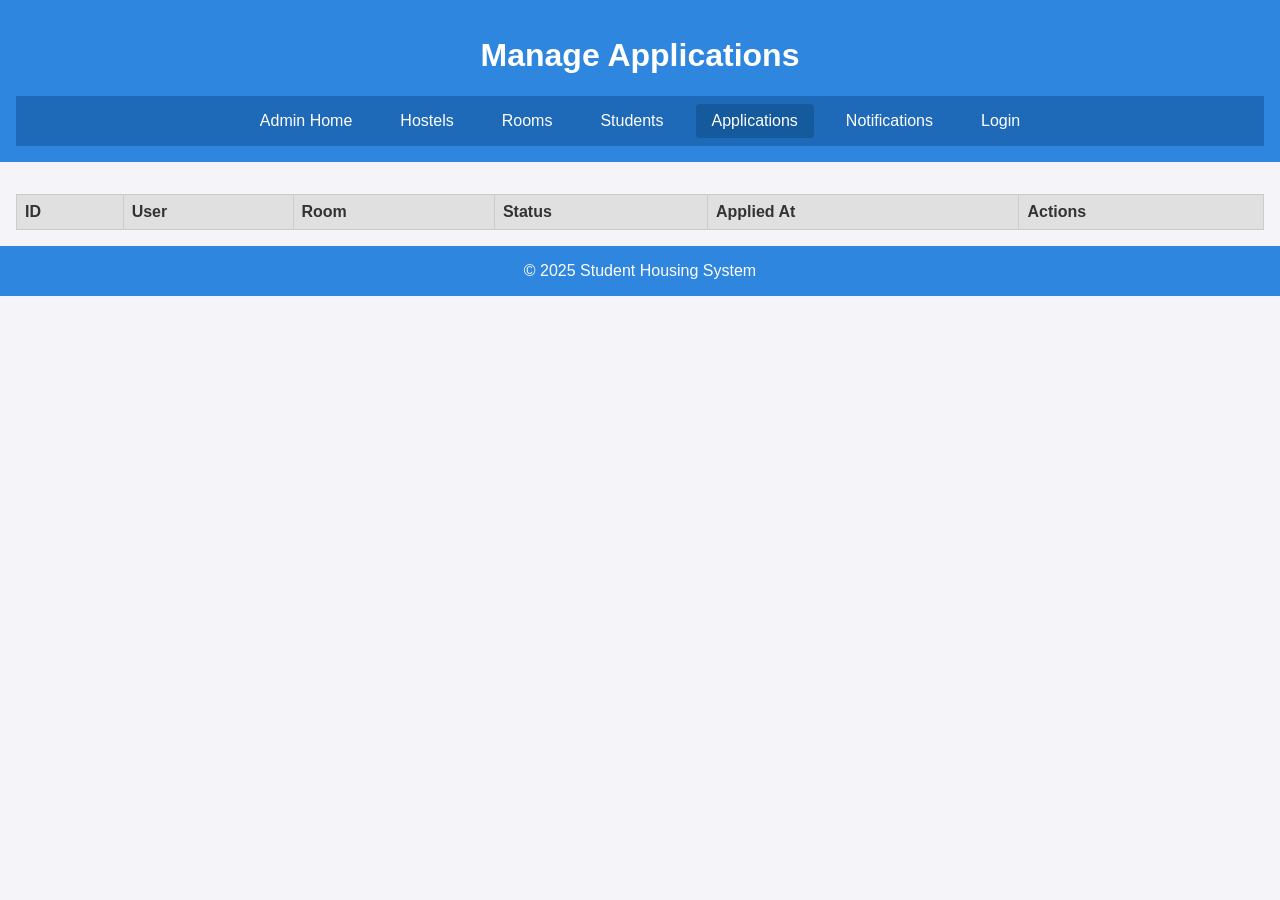
<file: admin-applications.html>
<!DOCTYPE html>
<html lang="en">
<head>
  <meta charset="UTF-8"/><meta name="viewport" content="width=device-width,initial-scale=1"/>
  <title>Manage Applications</title>
  <link rel="stylesheet" href="styles.css"/>
</head>
<body>
  <header>
    <h1>Manage Applications</h1>
    <nav class="navbar">
      <a href="admin.html">Admin Home</a>
      <a href="admin-hostels.html">Hostels</a>
      <a href="admin-rooms.html">Rooms</a>
      <a href="admin-students.html">Students</a>
      <a href="admin-applications.html" class="active">Applications</a>
      <a href="admin-notifications.html">Notifications</a>
      <a href="#" id="admin-auth-link"></a>
    </nav>
  </header>

  <main>
    <table>
      <thead>
        <tr><th>ID</th><th>User</th><th>Room</th><th>Status</th><th>Applied At</th><th>Actions</th></tr>
      </thead>
      <tbody id="applications-table-body"></tbody>
    </table>
  </main>

  <footer>© 2025 Student Housing System</footer>
  <script src="admin.js" defer></script>
</body>
</html>
</file>
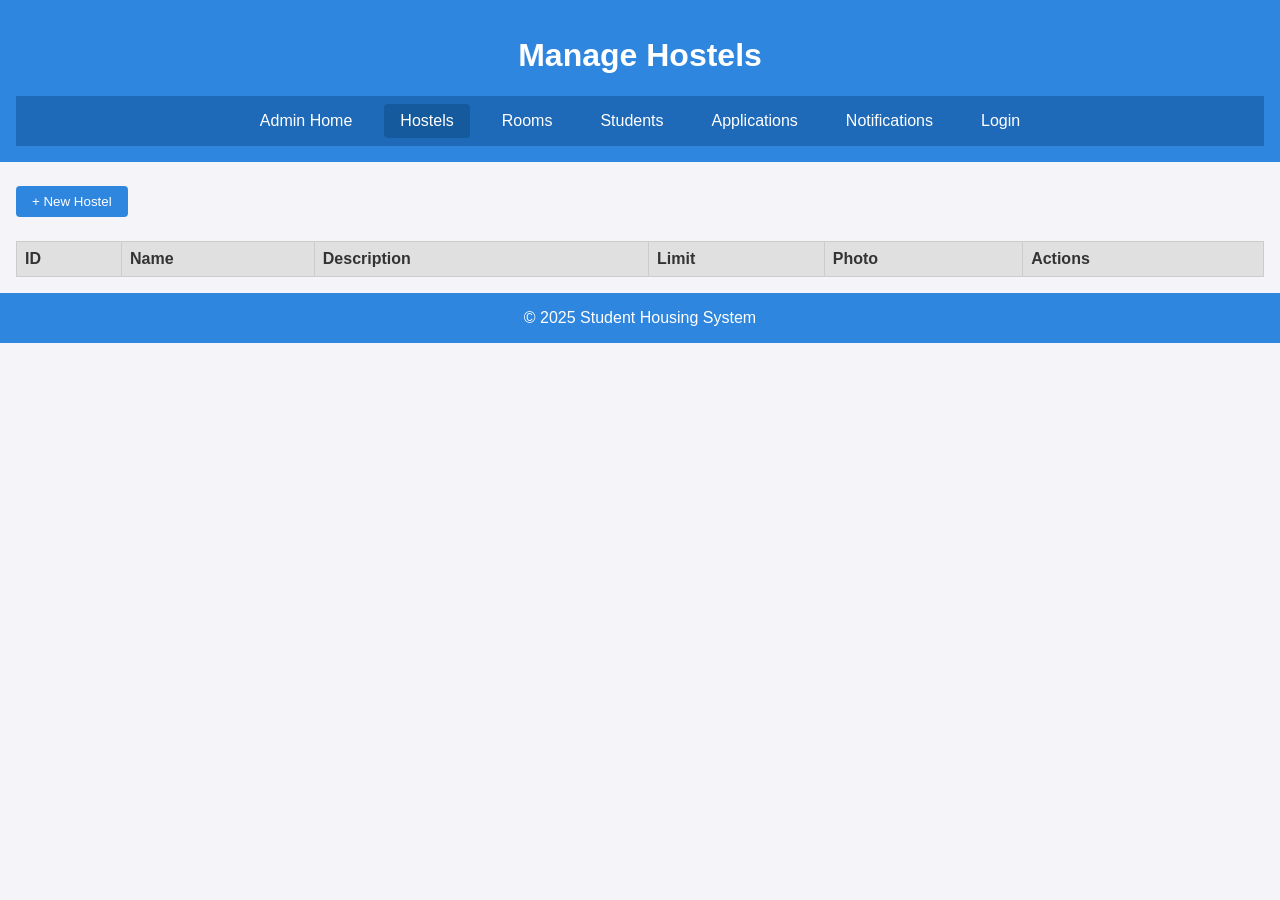
<file: admin-hostels.html>
<!DOCTYPE html>
<html lang="en">
<head>
  <meta charset="UTF-8"/><meta name="viewport" content="width=device-width,initial-scale=1"/>
  <title>Manage Hostels</title>
  <link rel="stylesheet" href="styles.css"/>
</head>
<body>
  <header>
    <h1>Manage Hostels</h1>
    <nav class="navbar">
      <a href="admin.html">Admin Home</a>
      <a href="admin-hostels.html" class="active">Hostels</a>
      <a href="admin-rooms.html">Rooms</a>
      <a href="admin-students.html">Students</a>
      <a href="admin-applications.html">Applications</a>
      <a href="admin-notifications.html">Notifications</a>
      <a href="#" id="admin-auth-link"></a>
    </nav>
  </header>

  <main>
    <button id="create-hostel-button">+ New Hostel</button>
    <table>
      <thead>
        <tr><th>ID</th><th>Name</th><th>Description</th><th>Limit</th><th>Photo</th><th>Actions</th></tr>
      </thead>
      <tbody id="hostels-table-body"></tbody>
    </table>

    <!-- Modal Form -->
    <div id="hostel-form-modal" class="modal">
      <form id="hostel-form">
        <input type="hidden" id="hostel-id">
        <label>Name:<input id="hostel-name" required></label>
        <label>Description:<textarea id="hostel-description" required></textarea></label>
        <label>Occupancy:<input type="number" id="hostel-occupancy" required></label>
        <label>Photo URL:<input id="hostel-photo"></label>
        <button type="submit">Save</button>
        <button id="hostel-form-cancel">Cancel</button>
      </form>
    </div>
  </main>

  <footer>© 2025 Student Housing System</footer>
  <script src="admin.js" defer></script>
</body>
</html>
</file>
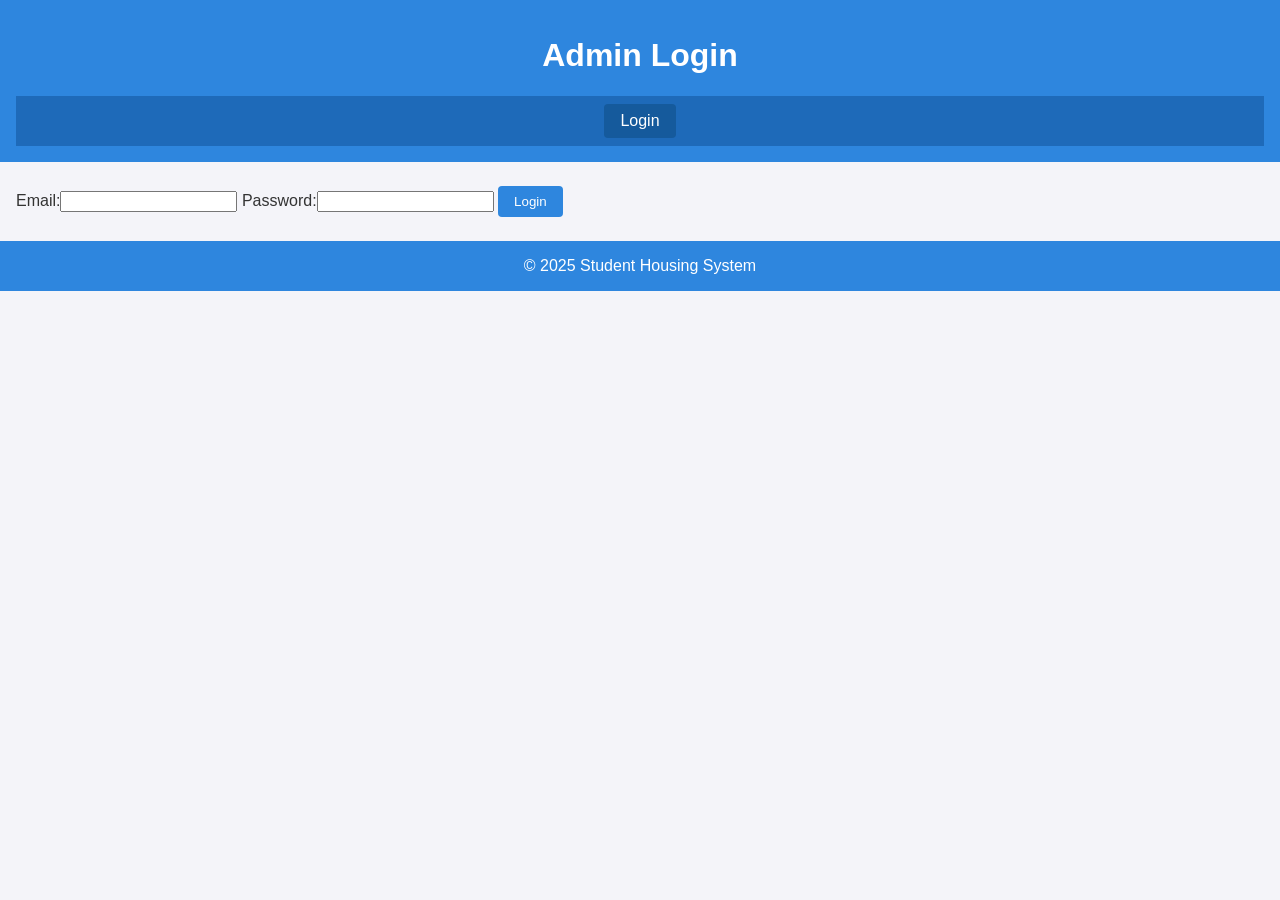
<file: admin-login.html>
<!DOCTYPE html>
<html lang="en">
<head>
  <meta charset="UTF-8">
  <meta name="viewport" content="width=device-width,initial-scale=1">
  <title>Admin Login</title>
  <link rel="stylesheet" href="styles.css">
</head>
<body>
  <header>
    <h1>Admin Login</h1>
    <nav class="navbar">
      <a href="admin-login.html" class="active">Login</a>
    </nav>
  </header>
  <main>
    <form id="admin-login-form">
      <label>Email:<input type="email" id="admin-email" required></label>
      <label>Password:<input type="password" id="admin-password" required></label>
      <button type="submit">Login</button>
    </form>
  </main>
  <footer>© 2025 Student Housing System</footer>
  <script>
    const BACKEND_URL = 'https://student-housing-backend.onrender.com';
    document.getElementById('admin-login-form').addEventListener('submit', async e => {
      e.preventDefault();
      const email = document.getElementById('admin-email').value.trim();
      const pwd   = document.getElementById('admin-password').value.trim();
      try {
        const res = await fetch(`${BACKEND_URL}/api/auth/login`, {
          method:'POST',
          headers:{'Content-Type':'application/json'},
          body: JSON.stringify({ email, password: pwd })
        });
        if (!res.ok) throw new Error('Login failed');
        const { token } = await res.json();
        localStorage.setItem('adminToken', token);
        window.location.href = 'admin.html';
      } catch (err) {
        alert('Admin login failed');
        console.error(err);
      }
    });
  </script>
</body>
</html>
</file>
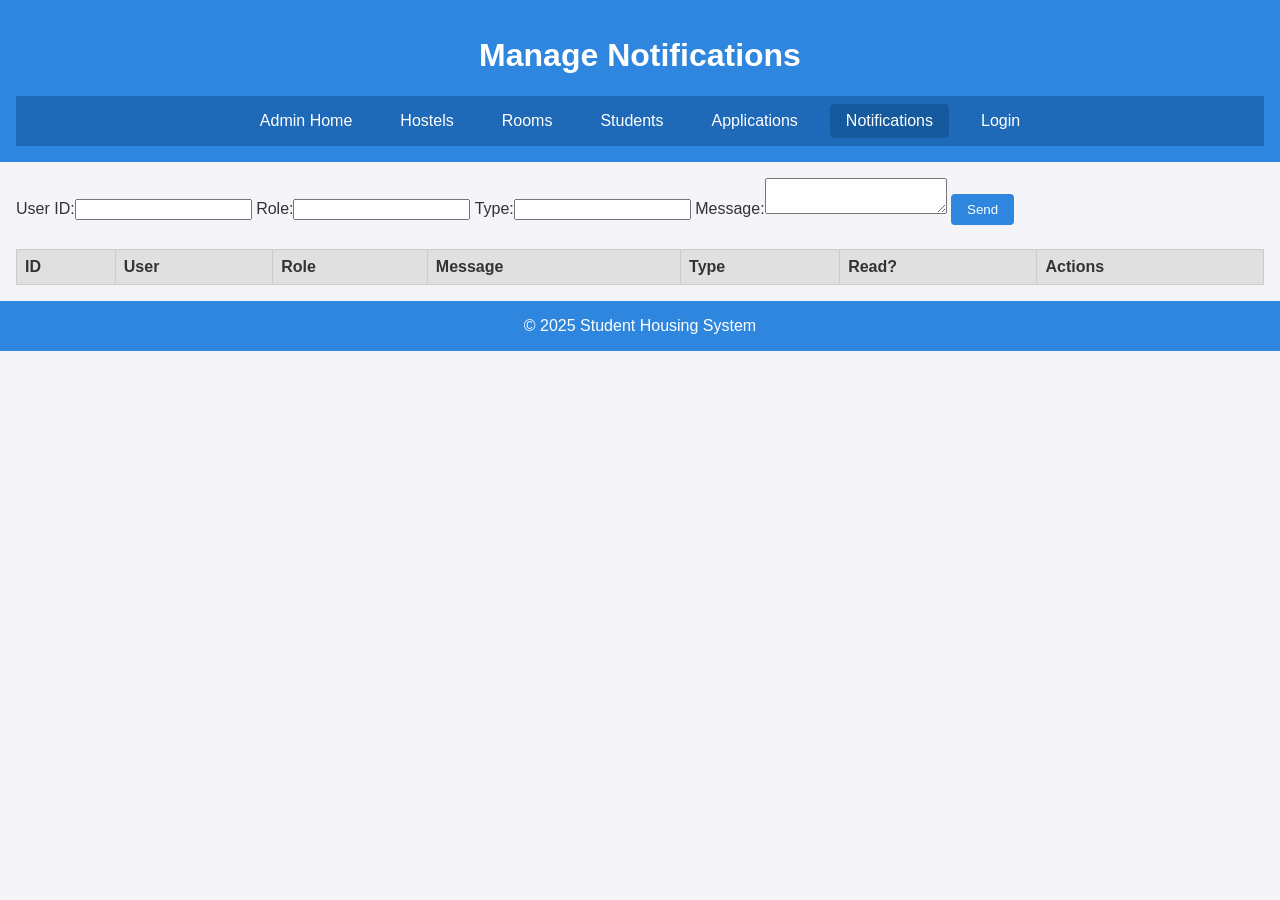
<file: admin-notifications.html>
<!DOCTYPE html>
<html lang="en">
<head>
  <meta charset="UTF-8"/><meta name="viewport" content="width=device-width,initial-scale=1"/>
  <title>Manage Notifications</title>
  <link rel="stylesheet" href="styles.css"/>
</head>
<body>
  <header>
    <h1>Manage Notifications</h1>
    <nav class="navbar">
      <a href="admin.html">Admin Home</a>
      <a href="admin-hostels.html">Hostels</a>
      <a href="admin-rooms.html">Rooms</a>
      <a href="admin-students.html">Students</a>
      <a href="admin-applications.html">Applications</a>
      <a href="admin-notifications.html" class="active">Notifications</a>
      <a href="#" id="admin-auth-link"></a>
    </nav>
  </header>

  <main>
    <form id="notification-form">
      <label>User ID:<input id="notif-user-id" required></label>
      <label>Role:<input id="notif-user-role" required></label>
      <label>Type:<input id="notif-type" required></label>
      <label>Message:<textarea id="notif-message" required></textarea></label>
      <button type="submit">Send</button>
    </form>
    <table>
      <thead>
        <tr><th>ID</th><th>User</th><th>Role</th><th>Message</th><th>Type</th><th>Read?</th><th>Actions</th></tr>
      </thead>
      <tbody id="notifications-table-body"></tbody>
    </table>
  </main>

  <footer>© 2025 Student Housing System</footer>
  <script src="admin.js" defer></script>
</body>
</html>
</file>
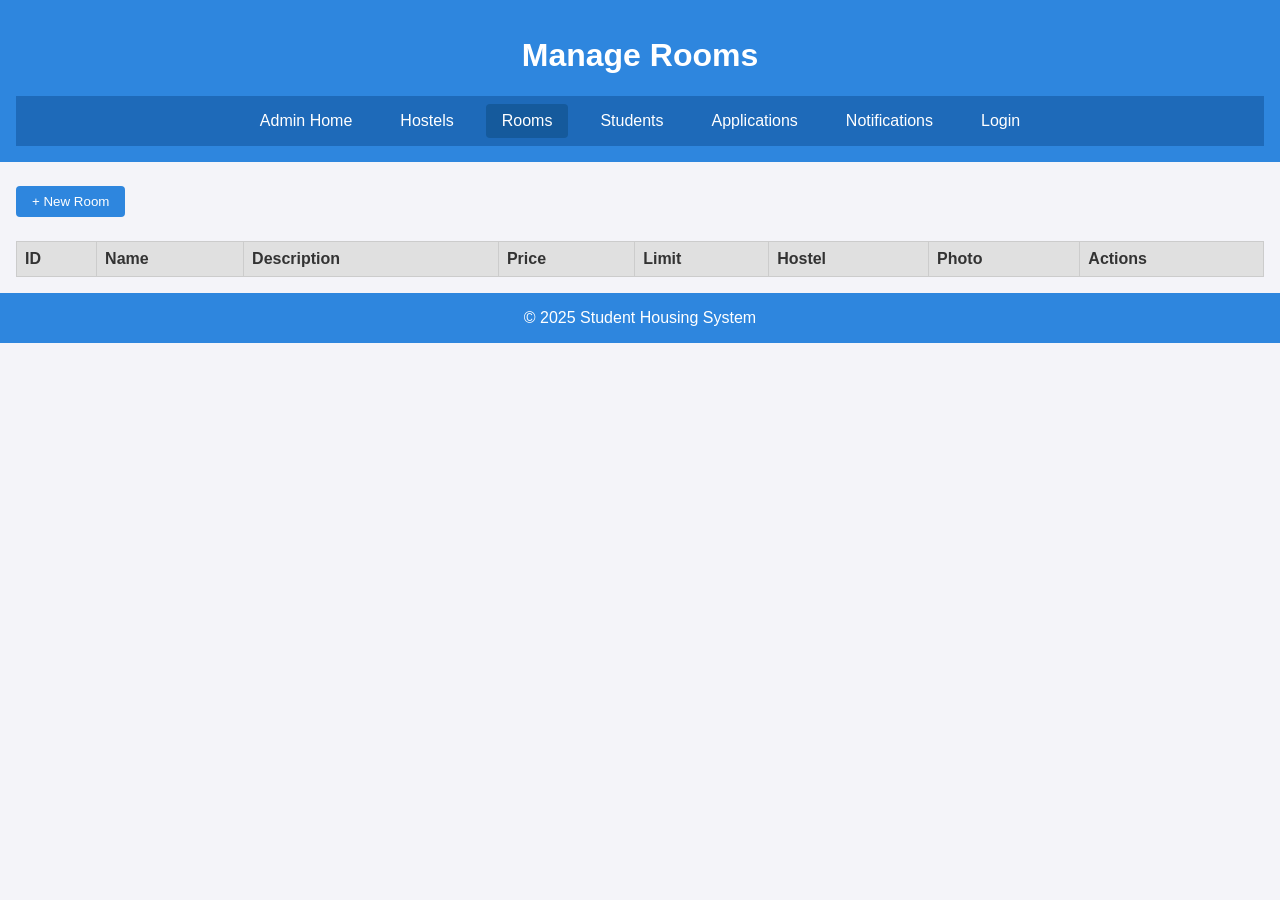
<file: admin-rooms.html>
<!DOCTYPE html>
<html lang="en">
<head>
  <meta charset="UTF-8"/><meta name="viewport" content="width=device-width,initial-scale=1"/>
  <title>Manage Rooms</title>
  <link rel="stylesheet" href="styles.css"/>
</head>
<body>
  <header>
    <h1>Manage Rooms</h1>
    <nav class="navbar">
      <a href="admin.html">Admin Home</a>
      <a href="admin-hostels.html">Hostels</a>
      <a href="admin-rooms.html" class="active">Rooms</a>
      <a href="admin-students.html">Students</a>
      <a href="admin-applications.html">Applications</a>
      <a href="admin-notifications.html">Notifications</a>
      <a href="#" id="admin-auth-link"></a>
    </nav>
  </header>

  <main>
    <button id="create-room-button">+ New Room</button>
    <table>
      <thead>
        <tr><th>ID</th><th>Name</th><th>Description</th><th>Price</th><th>Limit</th><th>Hostel</th><th>Photo</th><th>Actions</th></tr>
      </thead>
      <tbody id="rooms-table-body"></tbody>
    </table>

    <div id="room-form-modal" class="modal">
      <form id="room-form">
        <input type="hidden" id="room-id">
        <label>Name:<input id="room-name" required></label>
        <label>Description:<textarea id="room-description" required></textarea></label>
        <label>Price:<input type="number" id="room-price" required></label>
        <label>Occupancy:<input type="number" id="room-occupancy" required></label>
        <label>Hostel ID:<input type="number" id="room-hostel-id" required></label>
        <label>Photo URL:<input id="room-photo"></label>
        <button type="submit">Save</button>
        <button id="room-form-cancel">Cancel</button>
      </form>
    </div>
  </main>

  <footer>© 2025 Student Housing System</footer>
  <script src="admin.js" defer></script>
</body>
</html>
</file>
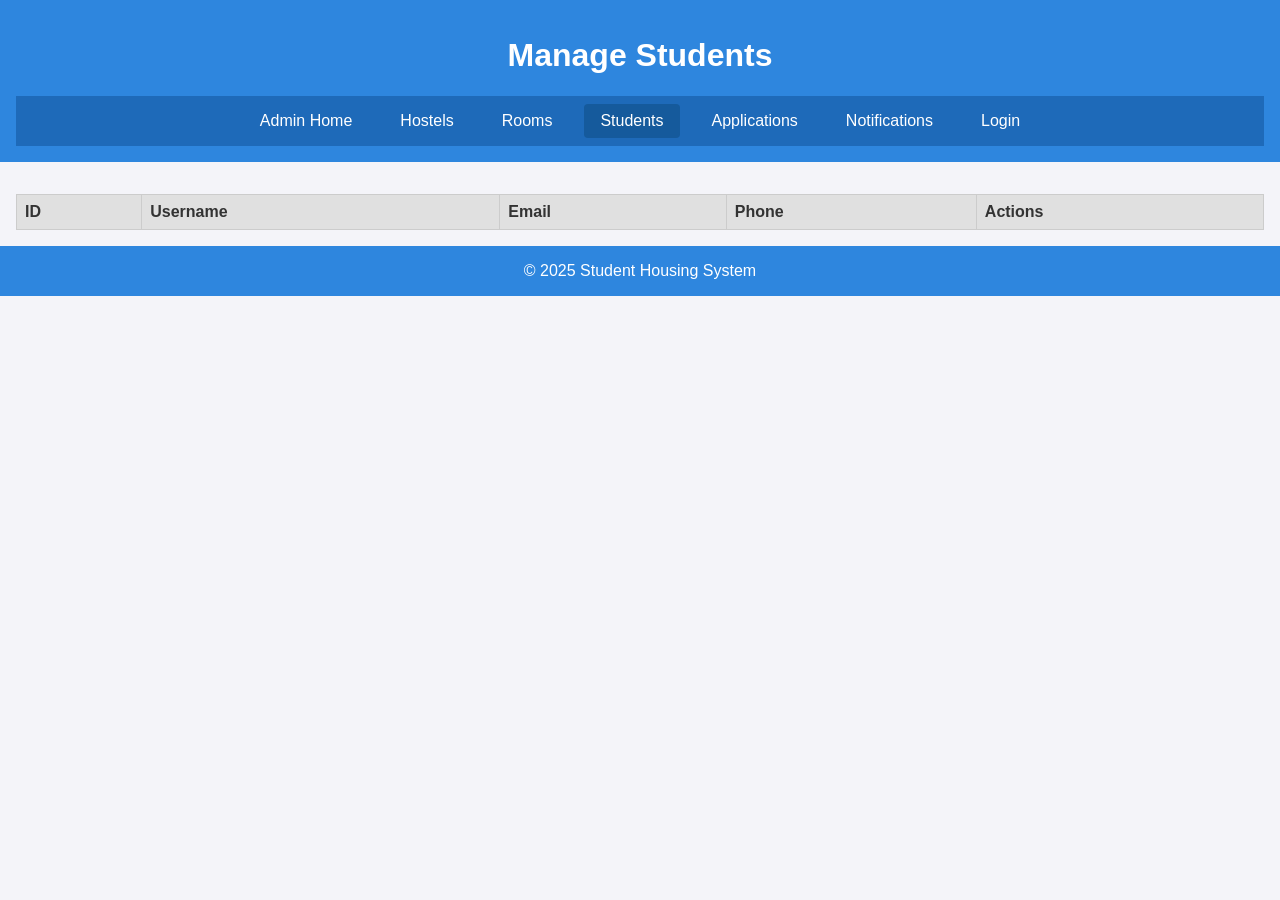
<file: admin-students.html>
<!DOCTYPE html>
<html lang="en">
<head>
  <meta charset="UTF-8"/><meta name="viewport" content="width=device-width,initial-scale=1"/>
  <title>Manage Students</title>
  <link rel="stylesheet" href="styles.css"/>
</head>
<body>
  <header>
    <h1>Manage Students</h1>
    <nav class="navbar">
      <a href="admin.html">Admin Home</a>
      <a href="admin-hostels.html">Hostels</a>
      <a href="admin-rooms.html">Rooms</a>
      <a href="admin-students.html" class="active">Students</a>
      <a href="admin-applications.html">Applications</a>
      <a href="admin-notifications.html">Notifications</a>
      <a href="#" id="admin-auth-link"></a>
    </nav>
  </header>

  <main>
    <table>
      <thead>
        <tr><th>ID</th><th>Username</th><th>Email</th><th>Phone</th><th>Actions</th></tr>
      </thead>
      <tbody id="students-table-body"></tbody>
    </table>
  </main>

  <footer>© 2025 Student Housing System</footer>
  <script src="admin.js" defer></script>
</body>
</html>
</file>
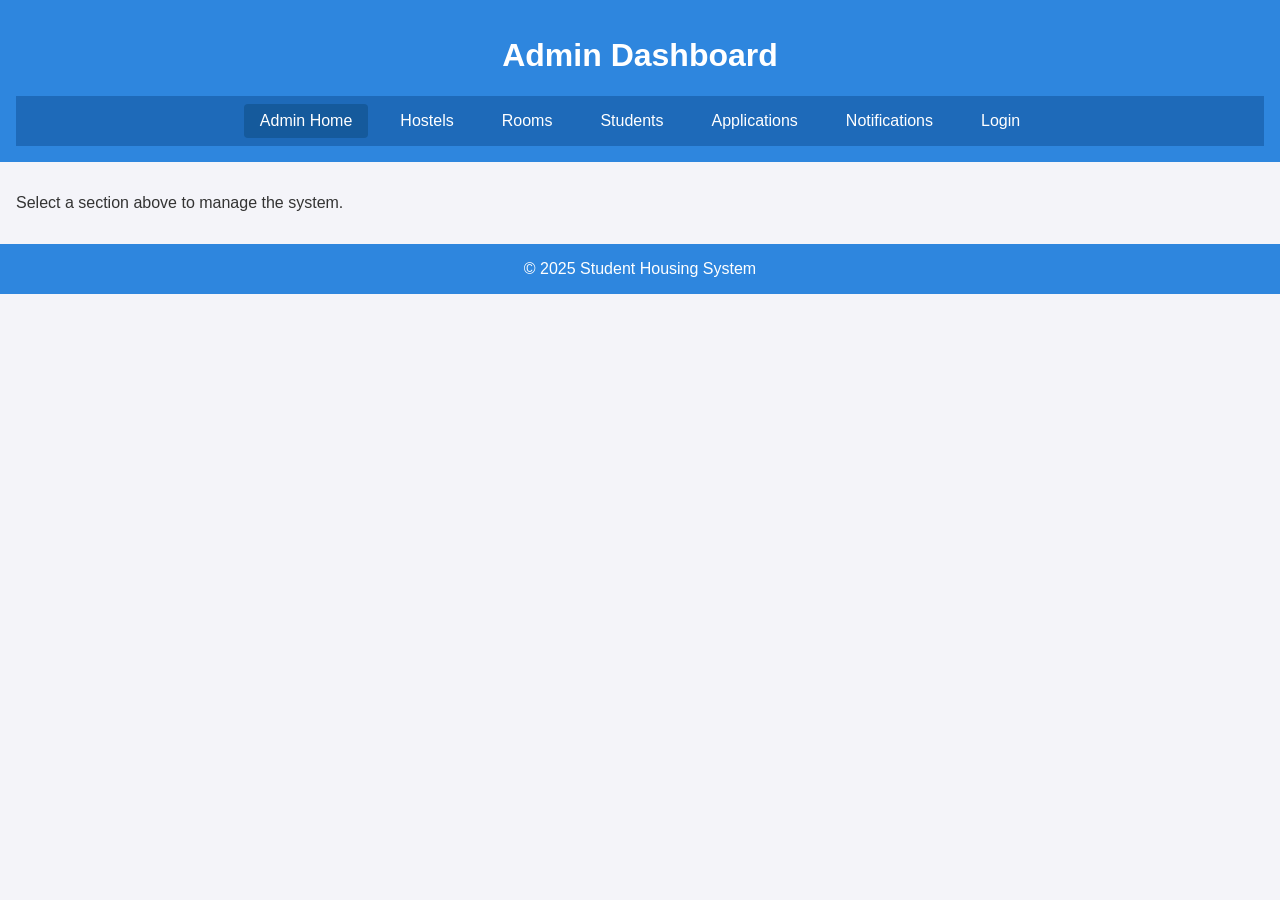
<file: admin.html>
<!DOCTYPE html>
<html lang="en">
<head>
  <meta charset="UTF-8"/>
  <meta name="viewport" content="width=device-width,initial-scale=1"/>
  <title>Admin Dashboard</title>
  <link rel="stylesheet" href="styles.css"/>
</head>
<body>
  <header>
    <h1>Admin Dashboard</h1>
    <nav class="navbar">
      <a href="admin.html" class="active">Admin Home</a>
      <a href="admin-hostels.html">Hostels</a>
      <a href="admin-rooms.html">Rooms</a>
      <a href="admin-students.html">Students</a>
      <a href="admin-applications.html">Applications</a>
      <a href="admin-notifications.html">Notifications</a>
      <a href="#" id="admin-auth-link"></a>
    </nav>
  </header>
  <main><p>Select a section above to manage the system.</p></main>
  <footer>© 2025 Student Housing System</footer>
  <script src="admin.js" defer></script>
</body>
</html>
</file>
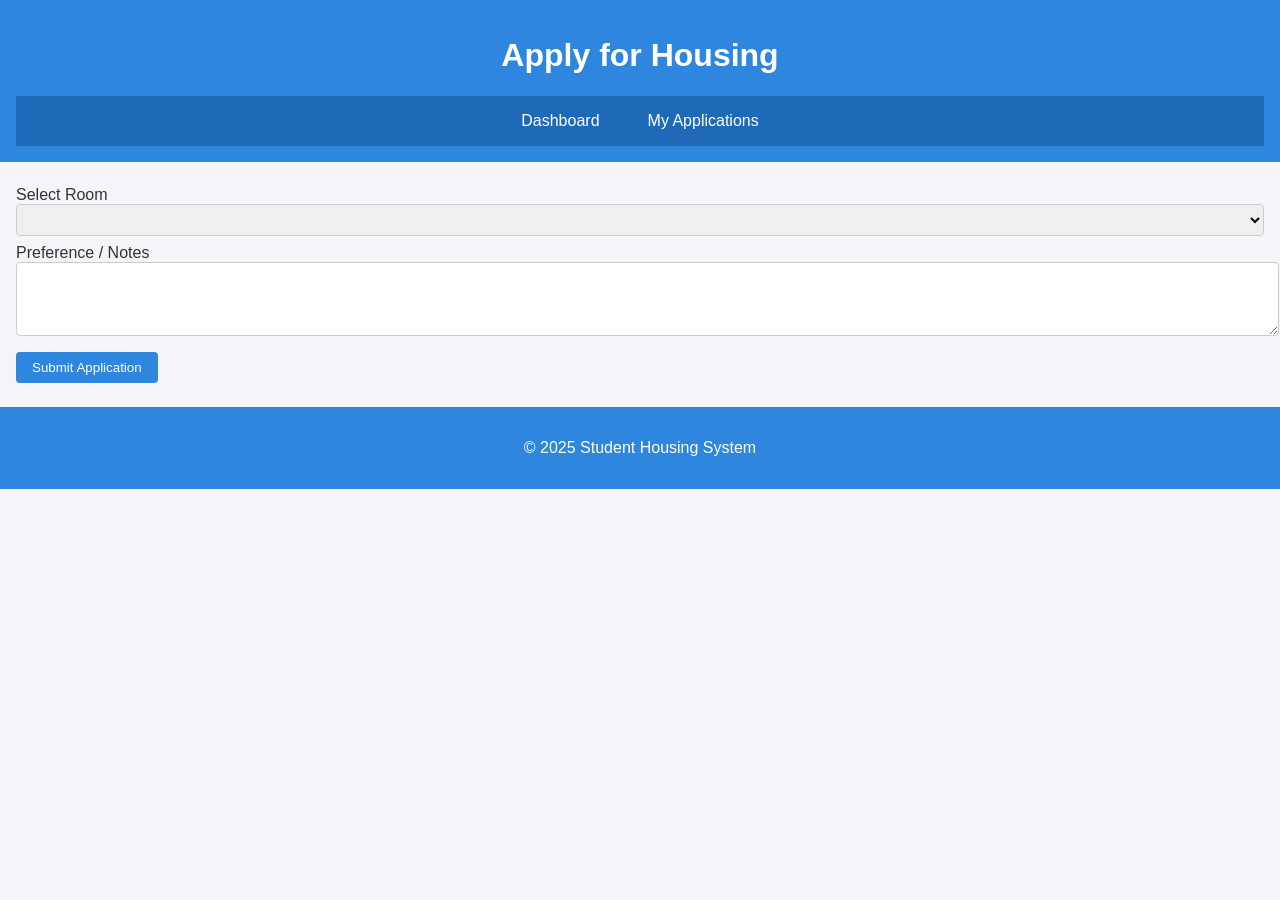
<file: application-form.html>
<!DOCTYPE html>
<html lang="en">
<head>
  <meta charset="UTF-8"/>
  <meta name="viewport" content="width=device-width,initial-scale=1"/>
  <title>Apply for Housing | Student Housing</title>
  <link rel="stylesheet" href="styles.css"/>
</head>
<body>
  <header>
    <h1>Apply for Housing</h1>
    <nav class="navbar">
      <a href="dashboard.html">Dashboard</a>
      <a href="applications.html">My Applications</a>
    </nav>
  </header>

  <main>
    <form id="application-form" class="form">
      <label>
        Select Room
        <select id="room-select"></select>
      </label>
      <label>
        Preference / Notes
        <textarea id="notes" rows="4"></textarea>
      </label>
      <button type="submit">Submit Application</button>
    </form>
  </main>

  <footer>
    <p>© 2025 Student Housing System</p>
  </footer>

  <script>
    // basic JS to populate room dropdown and handle submit
    document.addEventListener('DOMContentLoaded', async () => {
      const res = await fetch(`${BACKEND_URL}/api/rooms`);
      const rooms = await res.json();
      const sel = document.getElementById('room-select');
      rooms.forEach(r => {
        const opt = document.createElement('option');
        opt.value = r.id;
        opt.text = `${r.name} – ${r.occupancy_limit} ppl max`;
        sel.appendChild(opt);
      });
      document.getElementById('application-form')
        .addEventListener('submit', async e => {
          e.preventDefault();
          const userId = Number(localStorage.getItem('userId'));
          const roomId = Number(sel.value);
          const notes  = document.getElementById('notes').value.trim();
          await submitApplication(userId, roomId, notes);
          window.location.href = 'applications.html';
        });
    });
  </script>
  <script src="app.js" defer></script>
</body>
</html>
</file>
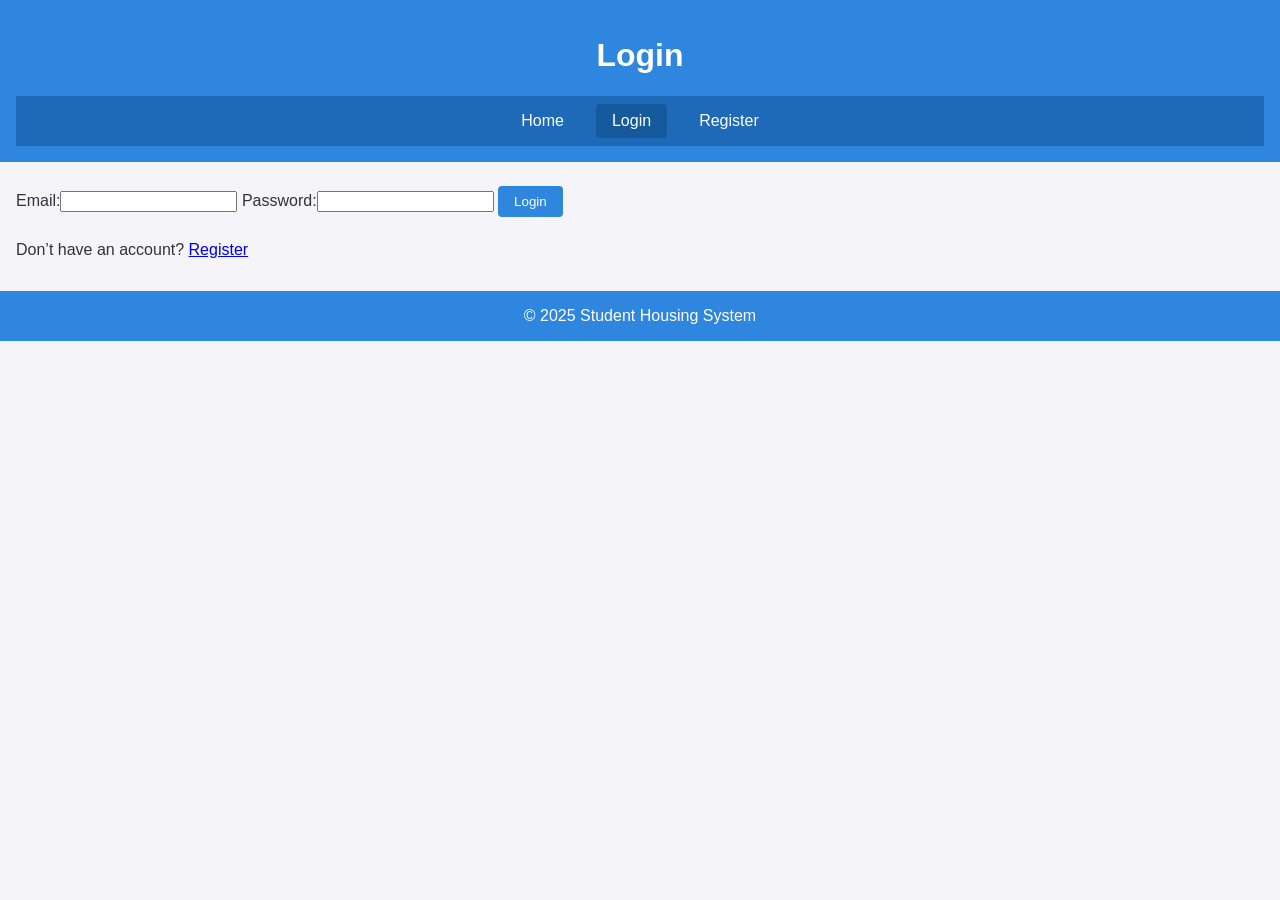
<file: dashboard.html>
<!DOCTYPE html>
<html lang="en">
<head>
  <meta charset="UTF-8">
  <meta name="viewport" content="width=device-width,initial-scale=1">
  <title>Dashboard</title>
  <link rel="stylesheet" href="styles.css">
  <style>
    .stats{display:flex;gap:2rem;flex-wrap:wrap;justify-content:center;}
    .stat{flex:1 1 120px;text-align:center;}
  </style>
</head>
<body>
  <header>
    <h1>Dashboard</h1>
    <nav class="navbar">
      <a href="index.html">Home</a>
      <a href="applications.html">My Applications</a>
      <a href="hostels.html">Hostels</a>
      <a href="rooms.html">Rooms</a>
      <a href="dashboard.html" class="active">Dashboard</a>
      <a href="#" id="auth-link"></a>
    </nav>
  </header>
  <main>
    <section>
      <h2>Welcome</h2>
      <p>Name: <strong id="student-name">–</strong></p>
      <p>Email: <strong id="student-email">–</strong></p>
    </section>
    <section>
      <h2>Your Stats</h2>
      <div class="stats">
        <div class="stat"><h3 id="total-applications">0</h3><p>Total</p></div>
        <div class="stat"><h3 id="pending-applications">0</h3><p>Pending</p></div>
        <div class="stat"><h3 id="accepted-applications">0</h3><p>Accepted</p></div>
        <div class="stat"><h3 id="rejected-applications">0</h3><p>Rejected</p></div>
      </div>
    </section>
    <section>
      <h2>Assigned Rooms</h2>
      <ul id="assigned-rooms-list"><li>Loading…</li></ul>
    </section>
    <section>
      <h2>Notifications</h2>
      <ul id="notifications-list"><li>Loading…</li></ul>
    </section>
  </main>
  <footer>© 2025 Student Housing System</footer>
  <script src="app.js" defer></script>
</body>
</html>
</file>
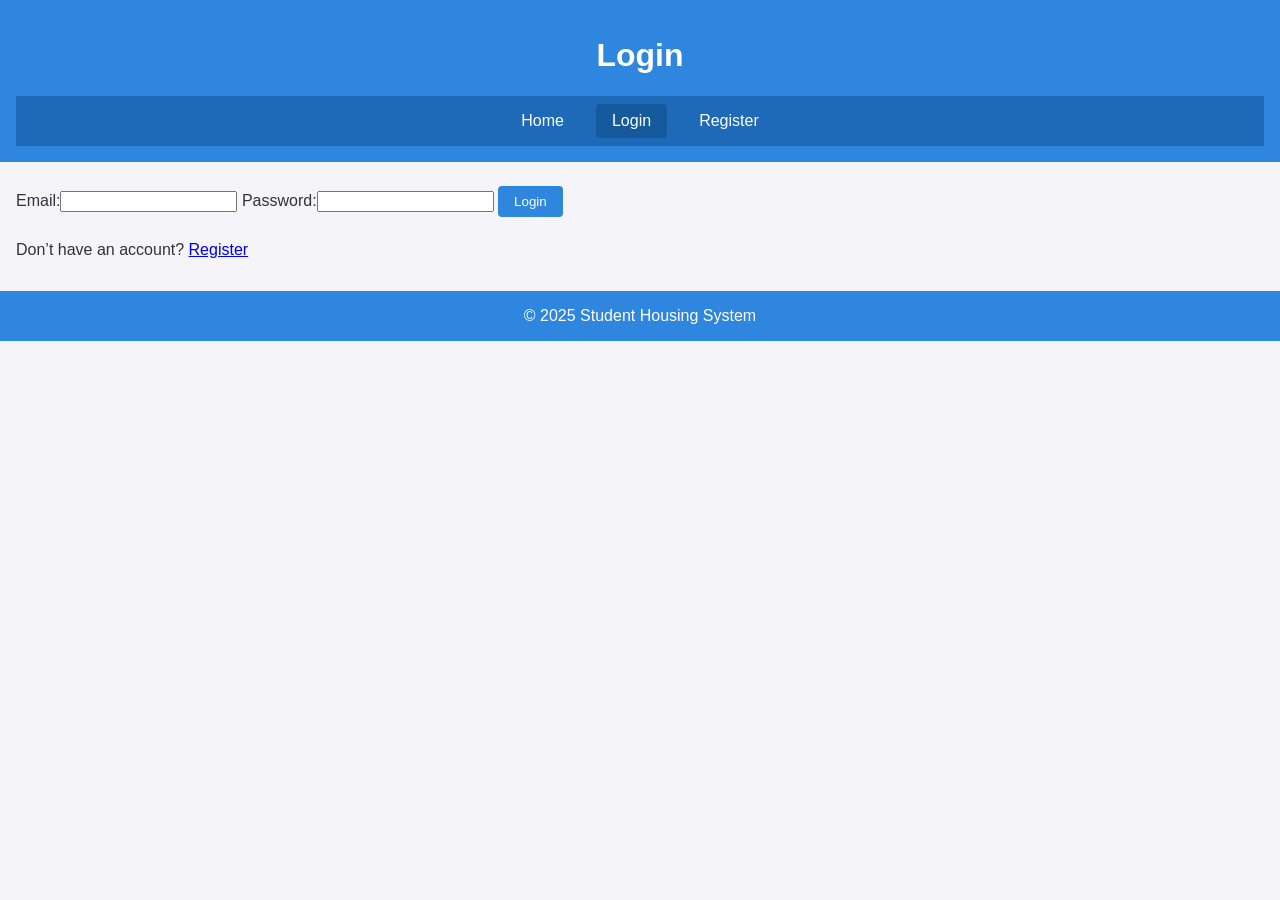
<file: login.html>
<!DOCTYPE html>
<html lang="en">
<head>
  <meta charset="UTF-8"/>
  <meta name="viewport" content="width=device-width,initial-scale=1"/>
  <title>Login</title>
  <link rel="stylesheet" href="styles.css"/>
</head>
<body>
  <header>
    <h1>Login</h1>
    <nav class="navbar">
      <a href="index.html">Home</a>
      <a href="login.html" class="active">Login</a>
      <a href="register.html">Register</a>
    </nav>
  </header>
  <main>
    <form id="login-form">
      <label>Email:<input type="email" id="email" required/></label>
      <label>Password:<input type="password" id="password" required/></label>
      <button type="submit">Login</button>
    </form>
    <p>Don’t have an account? <a href="register.html">Register</a></p>
  </main>
  <footer>© 2025 Student Housing System</footer>
  <script src="app.js" defer></script>
</body>
</html>
</file>
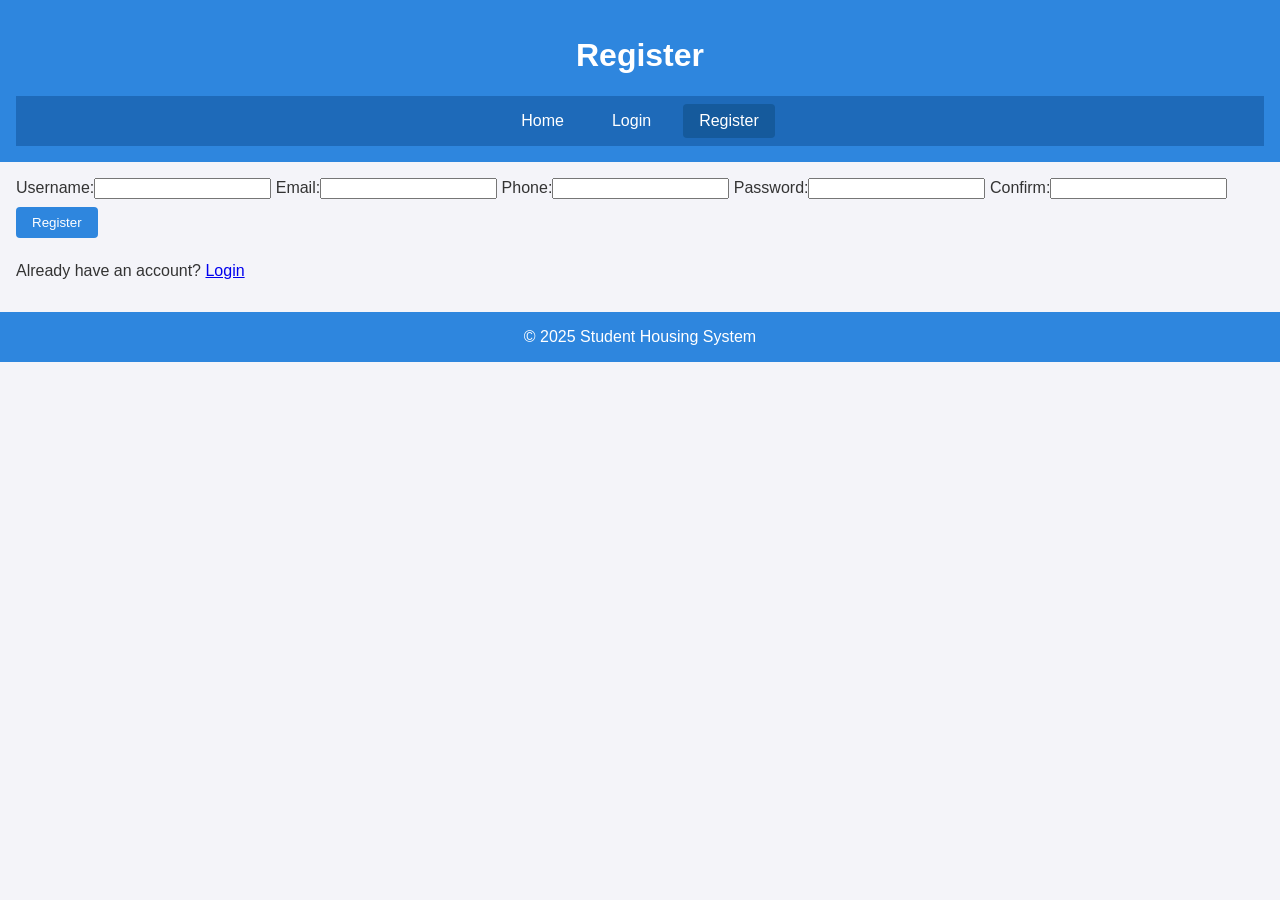
<file: register.html>
<!DOCTYPE html>
<html lang="en">
<head>
  <meta charset="UTF-8"/>
  <meta name="viewport" content="width=device-width,initial-scale=1"/>
  <title>Register</title>
  <link rel="stylesheet" href="styles.css"/>
</head>
<body>
  <header>
    <h1>Register</h1>
    <nav class="navbar">
      <a href="index.html">Home</a>
      <a href="login.html">Login</a>
      <a href="register.html" class="active">Register</a>
    </nav>
  </header>
  <main>
    <form id="register-form">
      <label>Username:<input type="text" id="name" required/></label>
      <label>Email:<input type="email" id="email" required/></label>
      <label>Phone:<input type="tel" id="phone" required/></label>
      <label>Password:<input type="password" id="password" required/></label>
      <label>Confirm:<input type="password" id="confirm-password" required/></label>
      <button type="submit">Register</button>
    </form>
    <p>Already have an account? <a href="login.html">Login</a></p>
  </main>
  <footer>© 2025 Student Housing System</footer>
  <script src="app.js" defer></script>
</body>
</html>
</file>
<file: styles.css>
/* styles.css */
body {
  margin: 0;
  padding: 0;
  font-family: 'Segoe UI', Tahoma, Geneva, Verdana, sans-serif;
  background-color: #f4f4f9;
  color: #333;
}

header, footer {
  background-color: #2e86de;
  color: #fff;
  text-align: center;
  padding: 1rem;
}

.navbar {
  display: flex;
  flex-wrap: wrap;
  justify-content: center;
  background-color: #1e6ab9;
  padding: 0.5rem;
}

.navbar a {
  color: #fff;
  text-decoration: none;
  margin: 0 0.5rem;
  padding: 0.5rem 1rem;
  border-radius: 4px;
}

.navbar a.active,
.navbar a:hover {
  background-color: #155a9c;
}

main {
  padding: 1rem;
}

button {
  cursor: pointer;
  background-color: #2e86de;
  color: #fff;
  border: none;
  padding: 0.5rem 1rem;
  border-radius: 4px;
  margin: 0.5rem 0;
}

button:hover {
  background-color: #155a9c;
}

table {
  width: 100%;
  border-collapse: collapse;
  margin-top: 1rem;
}

table th,
table td {
  border: 1px solid #ccc;
  padding: 0.5rem;
  text-align: left;
}

table th {
  background-color: #e0e0e0;
}

.form label {
  display: block;
  margin: 0.5rem 0 0.2rem;
}

.form input,
.form textarea,
select {
  width: 100%;
  padding: 0.4rem;
  border: 1px solid #ccc;
  border-radius: 4px;
}

.modal {
  position: fixed;
  top: 0;
  left: 0;
  width: 100%;
  height: 100%;
  background-color: rgba(0,0,0,0.5);
  display: none;
  align-items: center;
  justify-content: center;
  z-index: 1000;
}

.modal.active {
  display: flex;
}

.modal form {
  background: #fff;
  padding: 1rem;
  border-radius: 6px;
  width: 90%;
  max-width: 400px;
}
</file>
